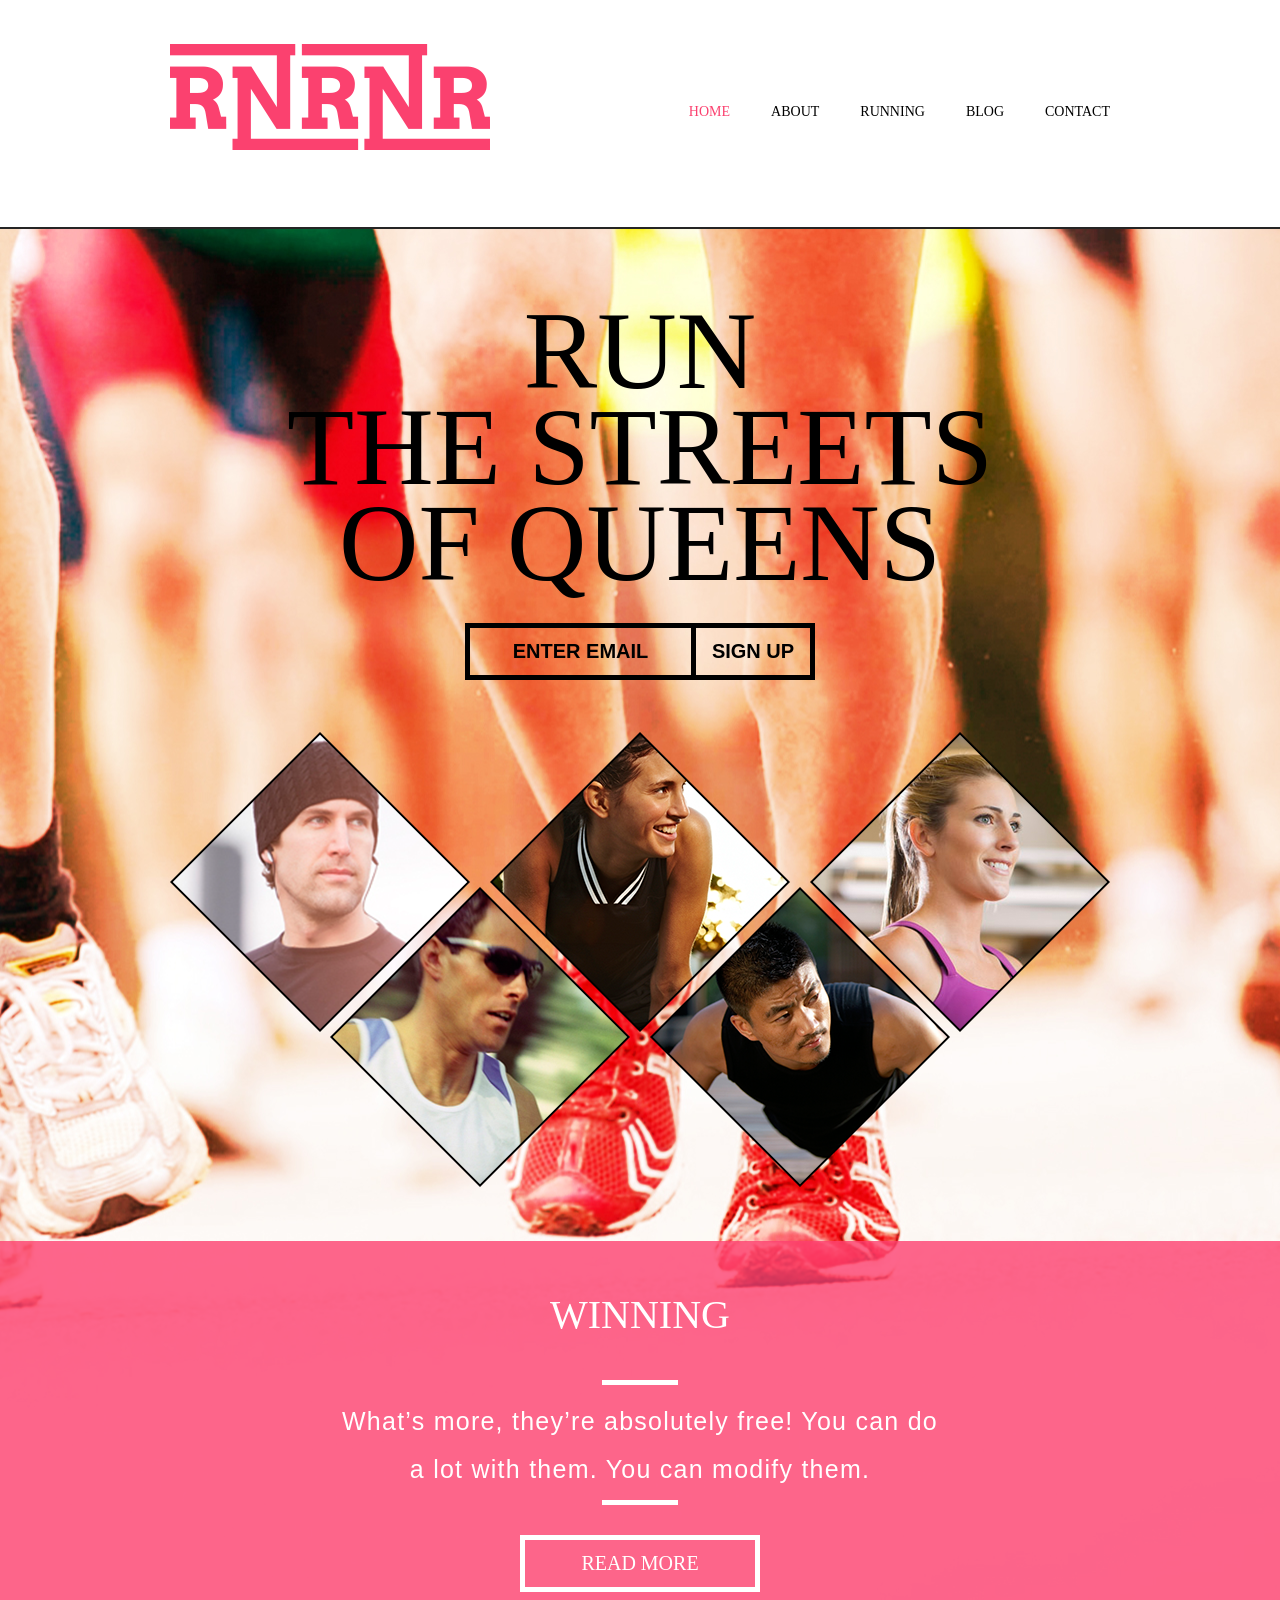
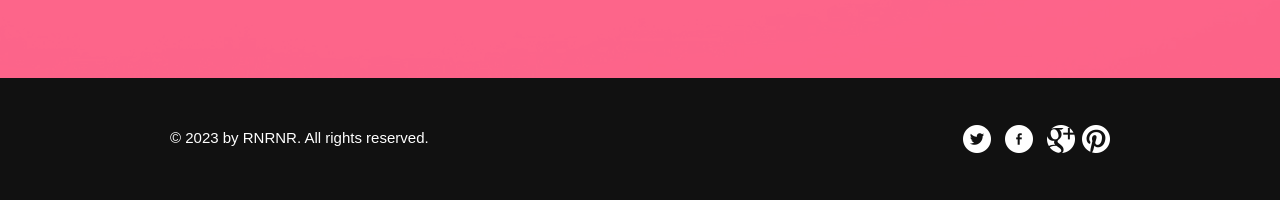
<file: index.html>
<!doctype html>
<!-- Website template by freewebsitetemplates.com -->
<html>
<head>
	<meta charset="UTF-8">
	<meta name="viewport" content="width=device-width, initial-scale=1.0">
	<title>RNRNR Running</title>
	<link rel="stylesheet" href="css/style.css" type="text/css">
	<link rel="stylesheet" type="text/css" href="css/mobile.css">
	<script src="js/mobile.js" type="text/javascript"></script>
</head>
<body>
	<div id="page">
		<div id="header">
			<div id="navigation">
				<span id="mobile-navigation">&nbsp;</span>
				<a href="index.html" class="logo"><img src="images/logo.png" alt=""></a>
				<ul id="menu">
					<li class="selected">
						<a href="index.html">Home</a>
					</li>
					<li>
						<a href="about.html">About</a>
					</li>
					<li>
						<a href="running.html">Running</a>
						<ul>
							<li>
								<a href="runningsinglepost.html">Running single post</a>
							</li>
						</ul>
					</li>
					<li>
						<a href="blog.html">Blog</a>
						<ul>
							<li>
								<a href="blogsinglepost.html">blog single post</a>
							</li>
						</ul>
					</li>
					<li>
						<a href="contact.html">Contact</a>
					</li>
				</ul>
			</div>
		</div>
		<div id="body" class="home">
			<div class="header">
				<div>
					<h1>RUN<br>THE STREETS OF QUEENS</h1>
					<span><a href="contact.html" class="email">Enter Email</a><a href="contact.html" class="signup">Sign Up</a></span>
					<img src="images/runner.png" alt="">
				</div>
			</div>
			<div class="body">
				<div>
					<h1>WINNING</h1>
					<p>What’s more, they’re absolutely free! You can do a lot with them. You can modify them.</p>
					<a href="blog.html" class="more">Read More</a>
				</div>
			</div>
		</div>
		<div id="footer">
			<div>
				<div class="connect">
					<a href="http://freewebsitetemplates.com/go/twitter/" class="twitter">twitter</a>
					<a href="http://freewebsitetemplates.com/go/facebook/" class="facebook">facebook</a>
					<a href="http://freewebsitetemplates.com/go/googleplus/" class="googleplus">googleplus</a>
					<a href="http://pinterest.com/fwtemplates/" class="pinterest">pinterest</a>
				</div>
				<p>&copy; 2023 by RNRNR. All rights reserved.</p>
			</div>
		</div>
	</div>
</body>
</html>
</file>
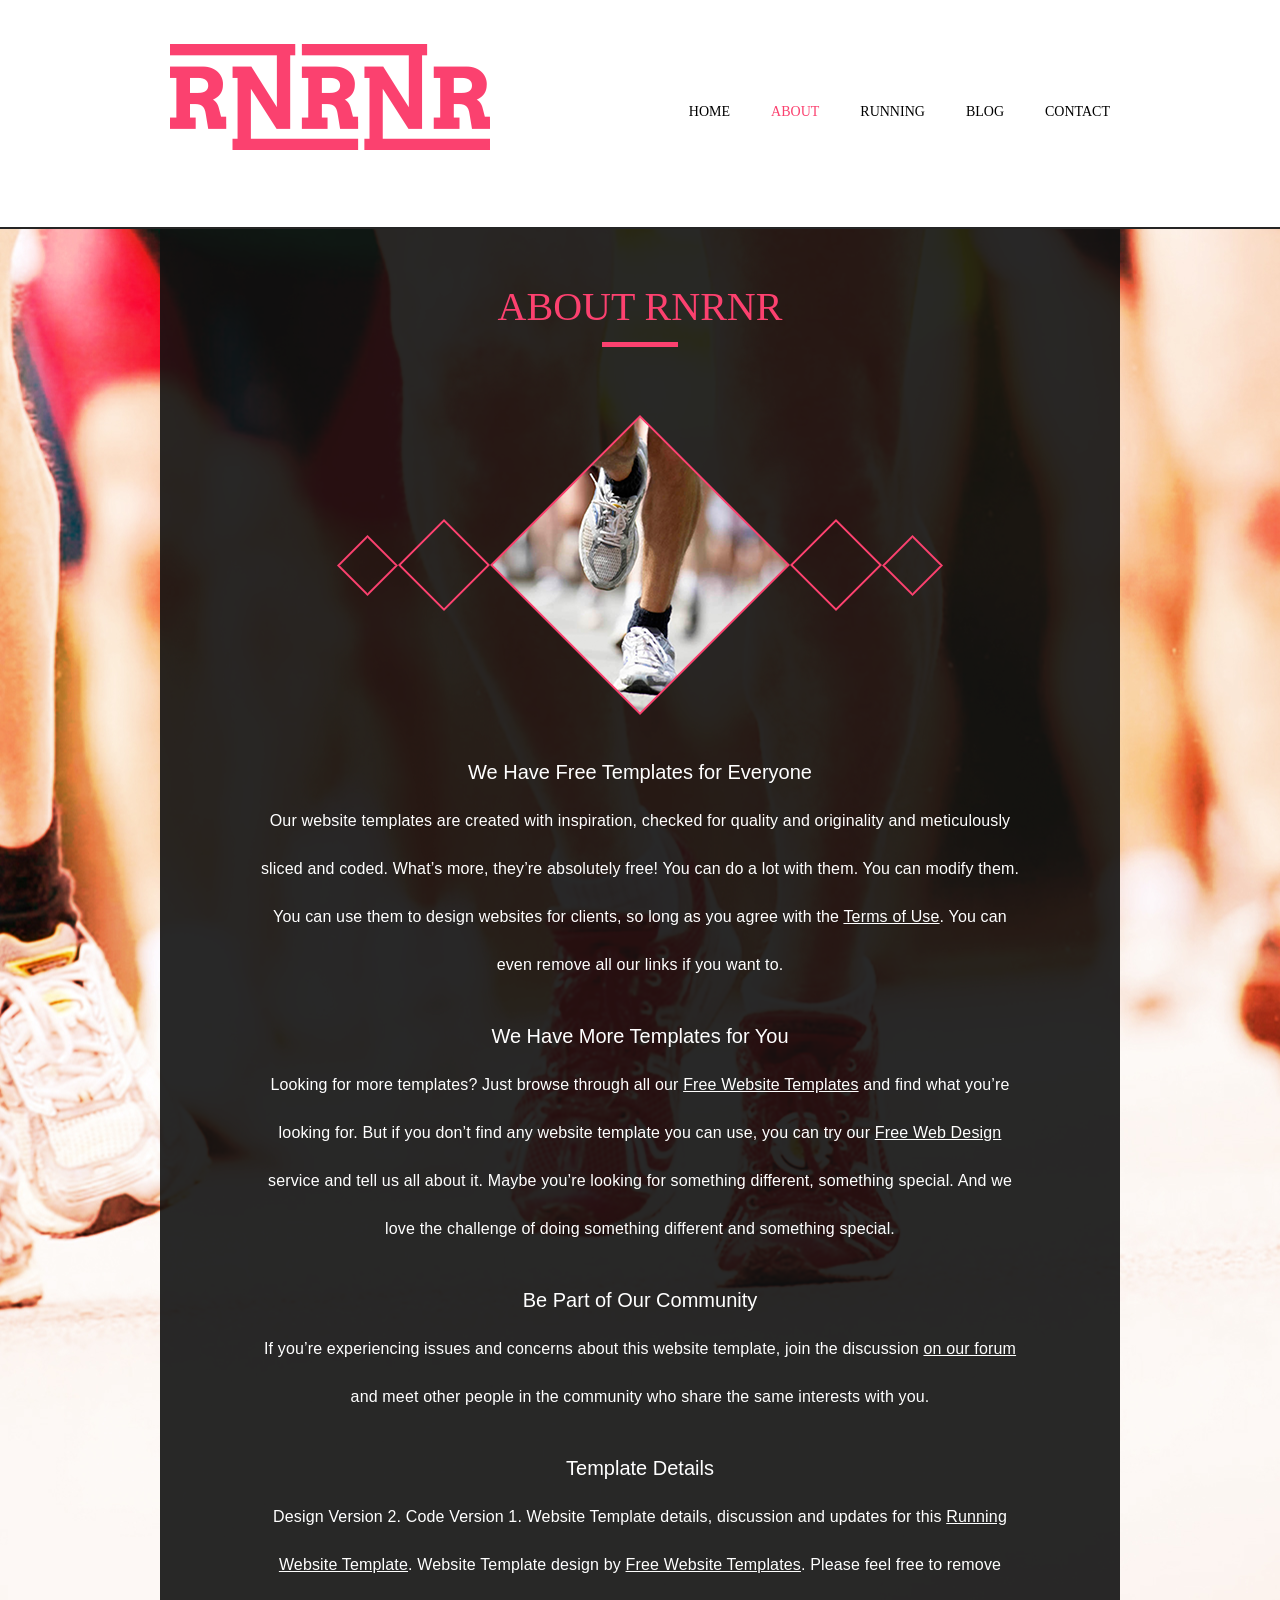
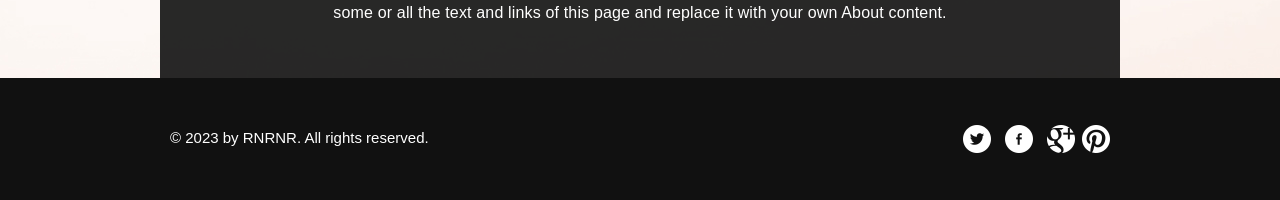
<file: about.html>
<!doctype html>
<!-- Website template by freewebsitetemplates.com -->
<html>
<head>
	<meta charset="UTF-8">
	<meta name="viewport" content="width=device-width, initial-scale=1.0">
	<title>about - Running</title>
	<link rel="stylesheet" href="css/style.css" type="text/css">
	<link rel="stylesheet" type="text/css" href="css/mobile.css">
	<script src="js/mobile.js" type="text/javascript"></script>
</head>
<body>
	<div id="page">
		<div id="header">
			<div id="navigation">
				<span id="mobile-navigation">&nbsp;</span>
				<a href="index.html" class="logo"><img src="images/logo.png" alt=""></a>
				<ul id="menu">
					<li>
						<a href="index.html">Home</a>
					</li>
					<li class="selected">
						<a href="about.html">About</a>
					</li>
					<li>
						<a href="running.html">Running</a>
						<ul>
							<li>
								<a href="runningsinglepost.html">Running single post</a>
							</li>
						</ul>
					</li>
					<li>
						<a href="blog.html">Blog</a>
						<ul>
							<li>
								<a href="blogsinglepost.html">blog single post</a>
							</li>
						</ul>
					</li>
					<li>
						<a href="contact.html">Contact</a>
					</li>
				</ul>
			</div>
		</div>
		<div id="body">
			<div>
				<h1>ABOUT RNRNR</h1>
				<img src="images/runner's-foot.png" alt="">
				<h2>We Have Free Templates for Everyone</h2>
				<p>Our website templates are created with inspiration, checked for quality and originality and meticulously sliced and coded. What’s more, they’re absolutely free! You can do a lot with them. You can modify them.  You can use them to design websites for clients, so long as you agree with the <a href="http://www.freewebsitetemplates.com/about/terms/">Terms of Use</a>. You can even remove all our links if you want to.</p>
				<h2>We Have More Templates for You</h2>
				<p>Looking for more templates? Just browse through all our <a href="http://www.freewebsitetemplates.com/">Free Website Templates</a> and find what you’re looking for. But if you don’t find any website template you can use, you can try our <a href="http://www.freewebsitetemplates.com/freewebdesign/">Free Web Design</a> service and tell us all about it. Maybe you’re looking for something different, something special. And we love the challenge of doing something different and something special.</p>
				<h2>Be Part of Our Community</h2>
				<p>If you’re experiencing issues and concerns about this website template, join the discussion <a href="http://www.freewebsitetemplates.com/forums/">on our forum</a> and meet other people in the community who share the same interests with you.</p>
				<h2>Template Details</h2>
				<p>Design Version 2. Code Version 1. Website Template details, discussion and updates for this <a href="http://www.freewebsitetemplates.com/discuss/running/">Running Website Template</a>. Website Template design by <a href="http://www.freewebsitetemplates.com/">Free Website Templates</a>. Please feel free to remove some or all the text and links of this page and replace it with your own About content.</p>
			</div>
		</div>
		<div id="footer">
			<div>
				<div class="connect">
					<a href="http://freewebsitetemplates.com/go/twitter/" class="twitter">twitter</a>
					<a href="http://freewebsitetemplates.com/go/facebook/" class="facebook">facebook</a>
					<a href="http://freewebsitetemplates.com/go/googleplus/" class="googleplus">googleplus</a>
					<a href="http://pinterest.com/fwtemplates/" class="pinterest">pinterest</a>
				</div>
				<p>&copy; 2023 by RNRNR. All rights reserved.</p>
			</div>
		</div>
	</div>
</body>
</html>
</file>
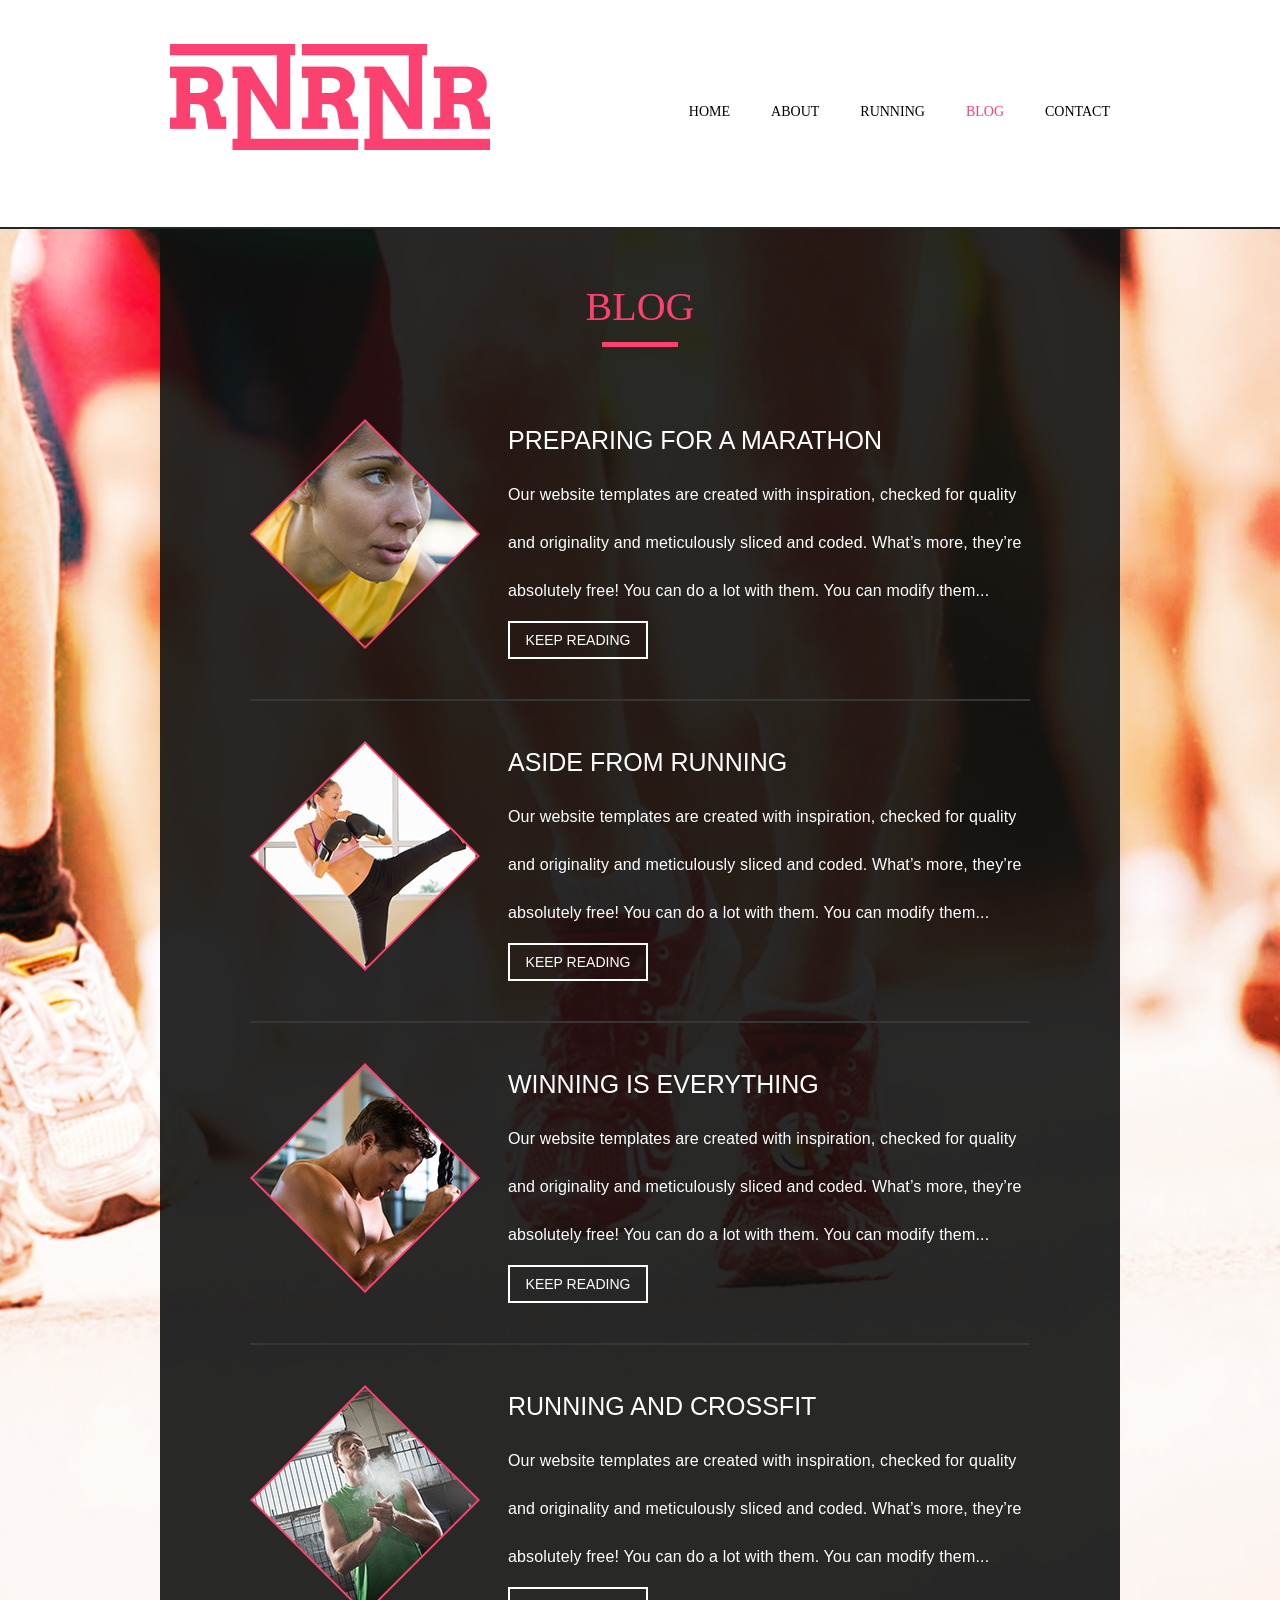
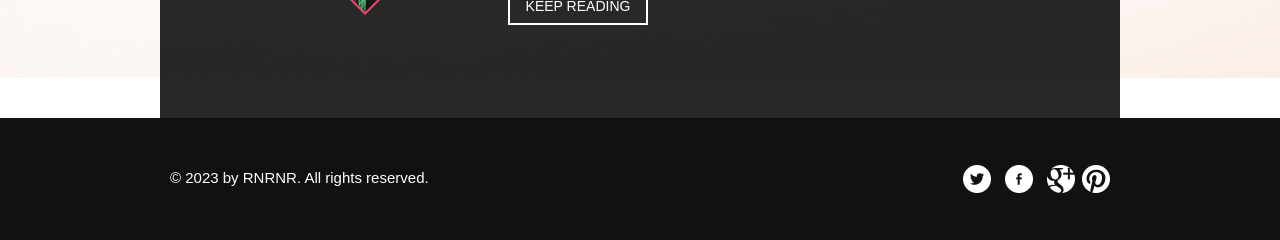
<file: blog.html>
<!doctype html>
<!-- Website template by freewebsitetemplates.com -->
<html>
<head>
	<meta charset="UTF-8">
	<meta name="viewport" content="width=device-width, initial-scale=1.0">
	<title>blog - Running</title>
	<link rel="stylesheet" href="css/style.css" type="text/css">
	<link rel="stylesheet" type="text/css" href="css/mobile.css">
	<script src="js/mobile.js" type="text/javascript"></script>
</head>
<body>
	<div id="page">
		<div id="header">
			<div id="navigation">
				<span id="mobile-navigation">&nbsp;</span>
				<a href="index.html" class="logo"><img src="images/logo.png" alt=""></a>
				<ul id="menu">
					<li>
						<a href="index.html">Home</a>
					</li>
					<li>
						<a href="about.html">About</a>
					</li>
					<li>
						<a href="running.html">Running</a>
						<ul>
							<li>
								<a href="runningsinglepost.html">Running single post</a>
							</li>
						</ul>
					</li>
					<li class="selected">
						<a href="blog.html">Blog</a>
						<ul>
							<li>
								<a href="blogsinglepost.html">blog single post</a>
							</li>
						</ul>
					</li>
					<li>
						<a href="contact.html">Contact</a>
					</li>
				</ul>
			</div>
		</div>
		<div id="body">
			<div>
				<h1>Blog</h1>
				<ul>
					<li>
						<img src="images/blog-image1.png" alt="">
						<div>
							<h1>PREPARING FOR A MARATHON</h1>
							<p>Our website templates are created with inspiration, checked for quality and originality and meticulously sliced and coded. What’s more, they’re absolutely free! You can do a lot with them. You can modify them...</p>
							<a href="blogsinglepost.html" class="more">keep Reading</a>
						</div>
					</li>
					<li>
						<img src="images/blog-image2.png" alt="">
						<div>
							<h1>ASIDE FROM RUNNING</h1>
							<p>Our website templates are created with inspiration, checked for quality and originality and meticulously sliced and coded. What’s more, they’re absolutely free! You can do a lot with them. You can modify them...</p>
							<a href="blogsinglepost.html" class="more">keep Reading</a>
						</div>
					</li>
					<li>
						<img src="images/blog-image3.png" alt="">
						<div>
							<h1>WINNING IS EVERYTHING</h1>
							<p>Our website templates are created with inspiration, checked for quality and originality and meticulously sliced and coded. What’s more, they’re absolutely free! You can do a lot with them. You can modify them...</p>
							<a href="blogsinglepost.html" class="more">keep Reading</a>
						</div>
					</li>
					<li>
						<img src="images/blog-image4.png" alt="">
						<div>
							<h1>RUNNING AND CROSSFIT</h1>
							<p>Our website templates are created with inspiration, checked for quality and originality and meticulously sliced and coded. What’s more, they’re absolutely free! You can do a lot with them. You can modify them...</p>
							<a href="blogsinglepost.html" class="more">keep Reading</a>
						</div>
					</li>
				</ul>
			</div>
		</div>
		<div id="footer">
			<div>
				<div class="connect">
					<a href="http://freewebsitetemplates.com/go/twitter/" class="twitter">twitter</a>
					<a href="http://freewebsitetemplates.com/go/facebook/" class="facebook">facebook</a>
					<a href="http://freewebsitetemplates.com/go/googleplus/" class="googleplus">googleplus</a>
					<a href="http://pinterest.com/fwtemplates/" class="pinterest">pinterest</a>
				</div>
				<p>&copy; 2023 by RNRNR. All rights reserved.</p>
			</div>
		</div>
	</div>
</body>
</html>
</file>
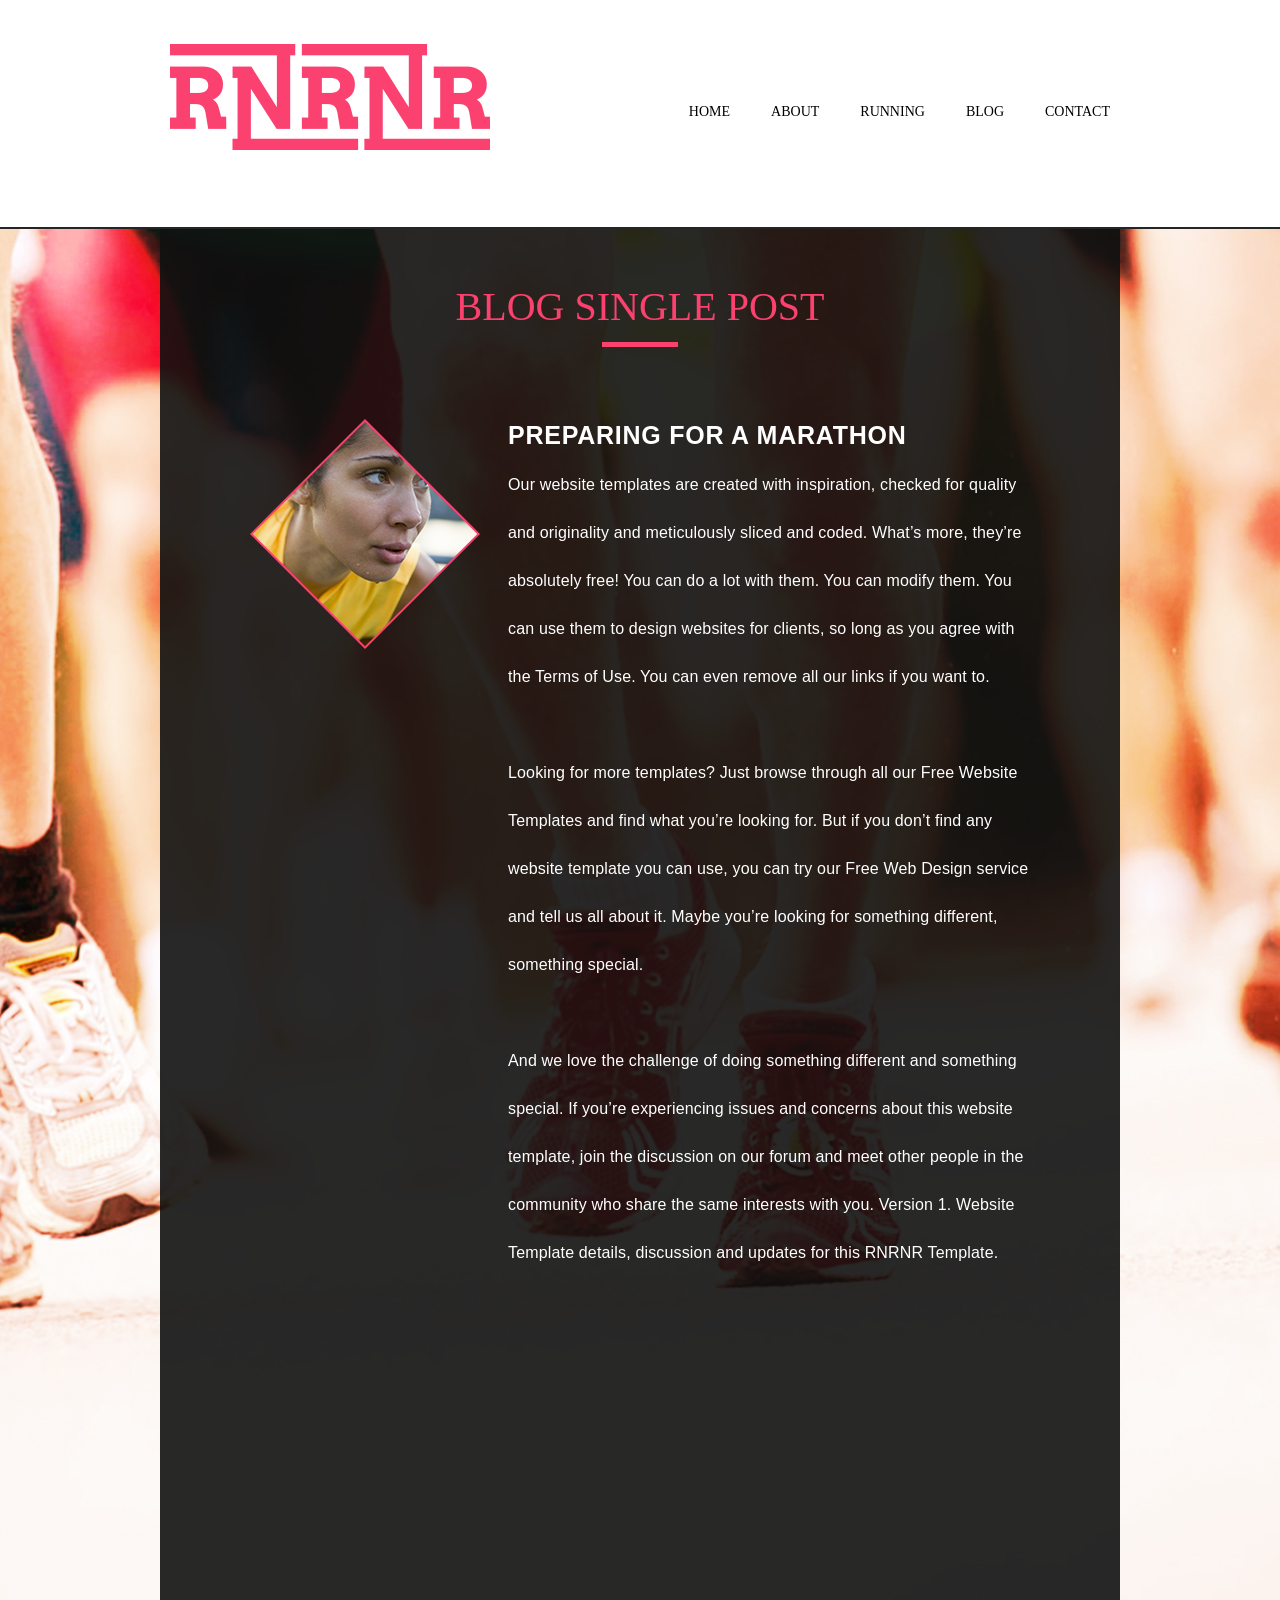
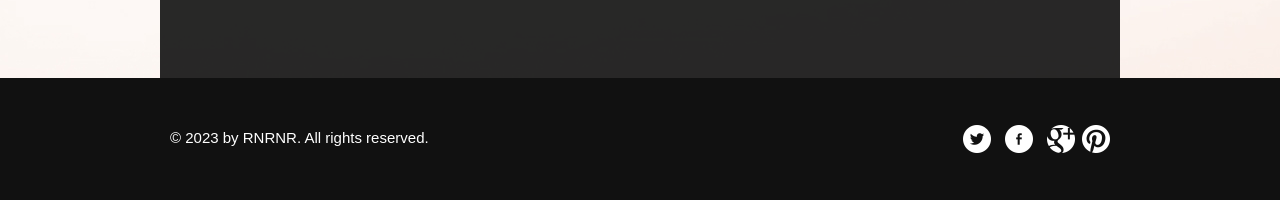
<file: blogsinglepost.html>
<!doctype html>
<!-- Website template by freewebsitetemplates.com -->
<html>
<head>
	<meta charset="UTF-8">
	<meta name="viewport" content="width=device-width, initial-scale=1.0">
	<title>blog single post- Running</title>
	<link rel="stylesheet" href="css/style.css" type="text/css">
	<link rel="stylesheet" type="text/css" href="css/mobile.css">
	<script src="js/mobile.js" type="text/javascript"></script>
</head>
<body>
	<div id="page">
		<div id="header">
			<div id="navigation">
				<span id="mobile-navigation">&nbsp;</span>
				<a href="index.html" class="logo"><img src="images/logo.png" alt=""></a>
				<ul id="menu">
					<li>
						<a href="index.html">Home</a>
					</li>
					<li>
						<a href="about.html">About</a>
					</li>
					<li>
						<a href="running.html">Running</a>
						<ul>
							<li>
								<a href="runningsinglepost.html">Running single post</a>
							</li>
						</ul>
					</li>
					<li>
						<a href="blog.html">Blog</a>
						<ul>
							<li>
								<a href="blogsinglepost.html">blog single post</a>
							</li>
						</ul>
					</li>
					<li>
						<a href="contact.html">Contact</a>
					</li>
				</ul>
			</div>
		</div>
		<div id="body" class="blogsinglepost">
			<div>
				<h1>Blog single post</h1>
				<img src="images/blog-image1.png" alt="">
				<div>
					<h1>PREPARING FOR A MARATHON</h1>
					<p>Our website templates are created with inspiration, checked for quality and originality and meticulously sliced and coded. What’s more, they’re absolutely free! You can do a lot with them. You can modify them. You can use them to design websites for clients, so long as you agree with the Terms of Use. You can even remove all our links if you want to.</p>
					<p>Looking for more templates? Just browse through all our Free Website Templates and find what you’re looking for. But if you don’t find any website template you can use, you can try our Free Web Design service and tell us all about it. Maybe you’re looking for something different, something special.</p>
					<p>And we love the challenge of doing something different and something special. If you’re experiencing issues and concerns about this website template, join the discussion on our forum and meet other people in the community who share the same interests with you. Version 1. Website Template details, discussion and updates for this RNRNR Template.</p>
				</div>
			</div>
		</div>
		<div id="footer">
			<div>
				<div class="connect">
					<a href="http://freewebsitetemplates.com/go/twitter/" class="twitter">twitter</a>
					<a href="http://freewebsitetemplates.com/go/facebook/" class="facebook">facebook</a>
					<a href="http://freewebsitetemplates.com/go/googleplus/" class="googleplus">googleplus</a>
					<a href="http://pinterest.com/fwtemplates/" class="pinterest">pinterest</a>
				</div>
				<p>&copy; 2023 by RNRNR. All rights reserved.</p>
			</div>
		</div>
	</div>
</body>
</html>
</file>
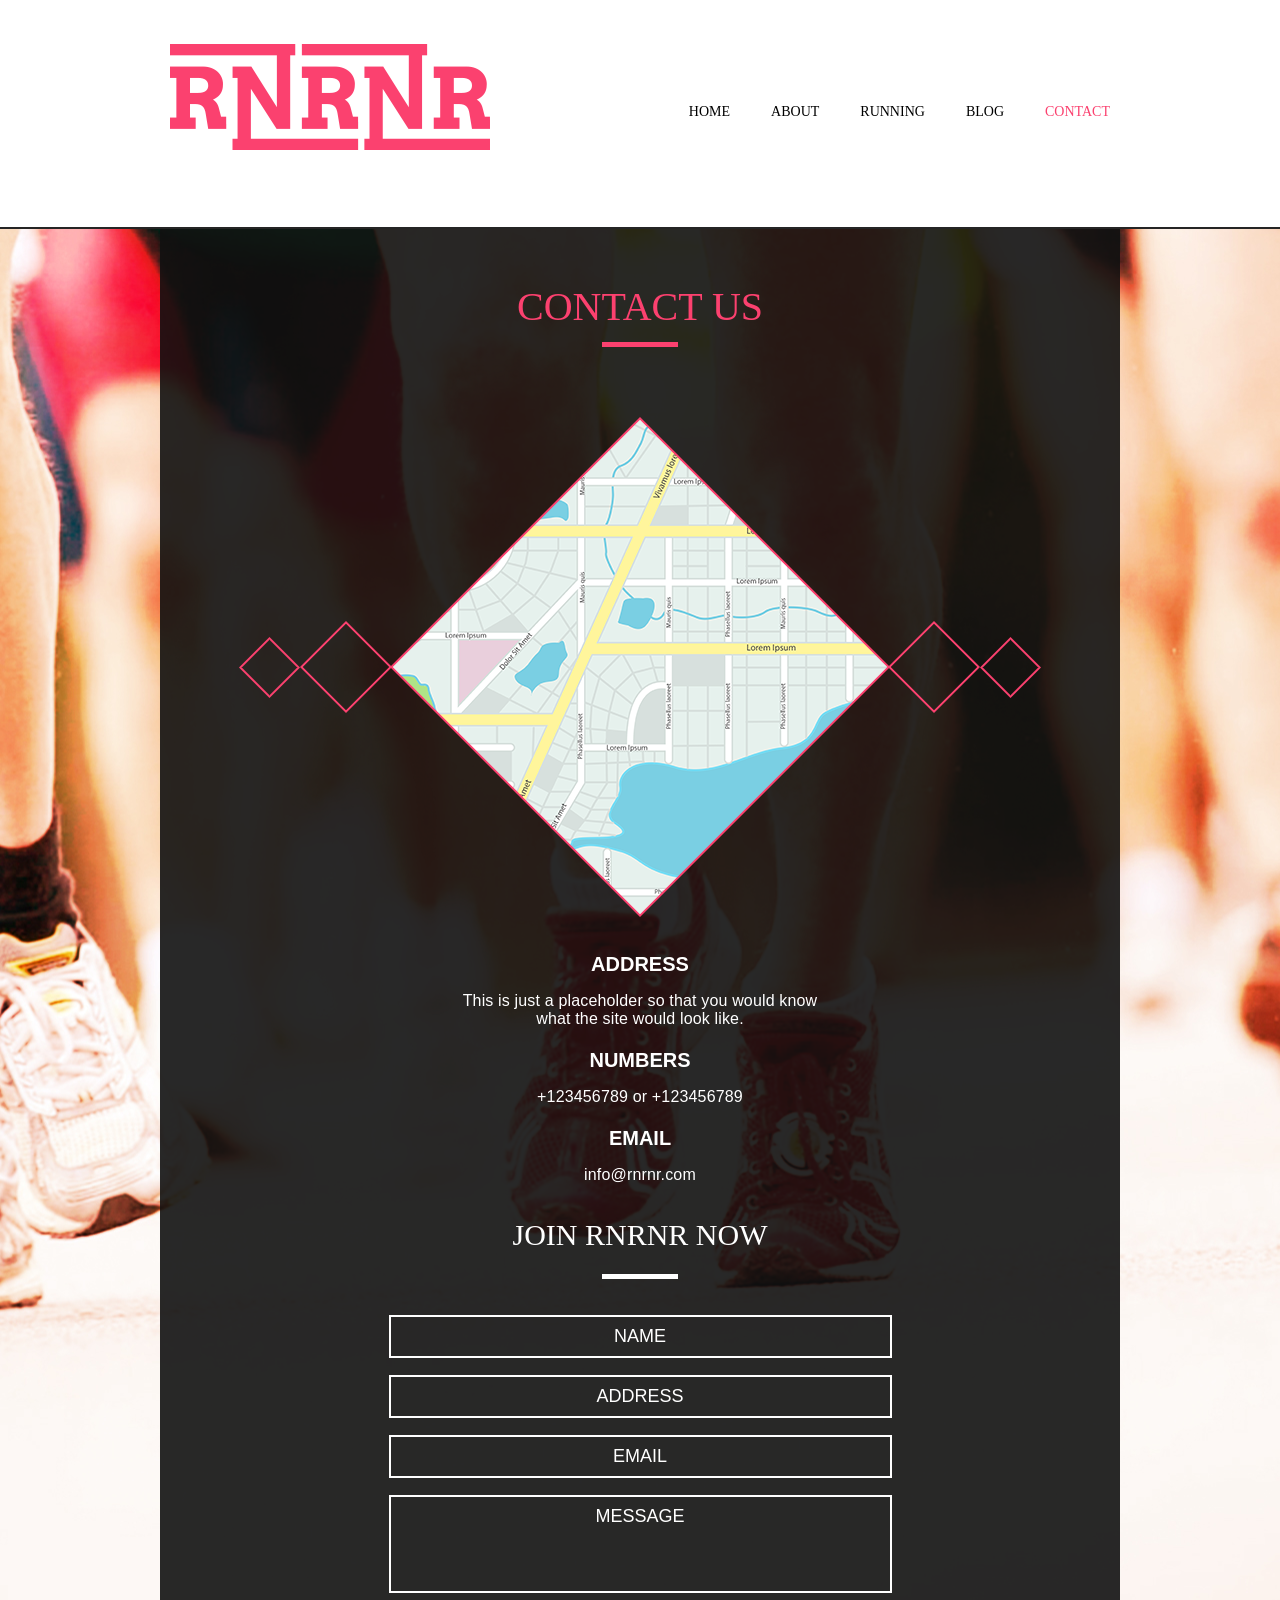
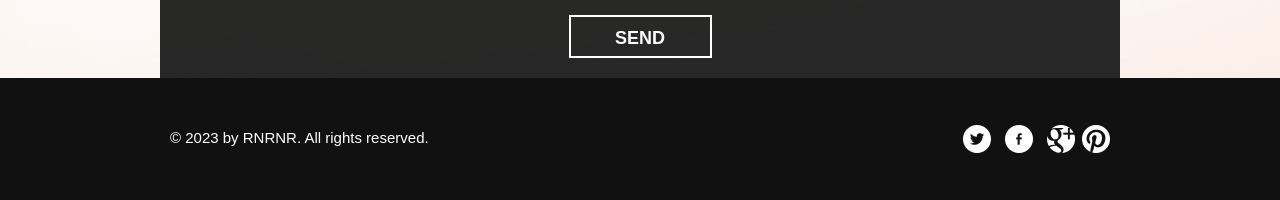
<file: contact.html>
<!doctype html>
<!-- Website template by freewebsitetemplates.com -->
<html>
<head>
	<meta charset="UTF-8">
	<meta name="viewport" content="width=device-width, initial-scale=1.0">
	<title>contact - Running</title>
	<link rel="stylesheet" href="css/style.css" type="text/css">
	<link rel="stylesheet" type="text/css" href="css/mobile.css">
	<script src="js/mobile.js" type="text/javascript"></script>
</head>
<body>
	<div id="page">
		<div id="header">
			<div id="navigation">
				<span id="mobile-navigation">&nbsp;</span>
				<a href="index.html" class="logo"><img src="images/logo.png" alt=""></a>
				<ul id="menu">
					<li>
						<a href="index.html">Home</a>
					</li>
					<li>
						<a href="about.html">About</a>
					</li>
					<li>
						<a href="running.html">Running</a>
						<ul>
							<li>
								<a href="runningsinglepost.html">Running single post</a>
							</li>
						</ul>
					</li>
					<li>
						<a href="blog.html">Blog</a>
						<ul>
							<li>
								<a href="blogsinglepost.html">blog single post</a>
							</li>
						</ul>
					</li>
					<li class="selected">
						<a href="contact.html">Contact</a>
					</li>
				</ul>
			</div>
		</div>
		<div id="body" class="contact">
			<div>
				<h1>Contact us</h1>
				<img src="images/map.png" alt="">
				<h2>ADDRESS</h2>
				<p>This is just a placeholder so that you would know what the site would look like.</p>
				<h2>NUMBERS</h2>
				<a href="index.html">+123456789 or +123456789</a>
				<h2>Email</h2>
				<a href="index.html">info@rnrnr.com</a>
				<h4>JOIN RNRNR NOW</h4>
				<form action="index.html">
					<input type="text" name="name" value="Name" onblur="this.value=!this.value?'Name':this.value;" onfocus="this.select()" onclick="this.value='';">
					<input type="text" name="Address" value="Address" onblur="this.value=!this.value?'Address':this.value;" onfocus="this.select()" onclick="this.value='';">
					<input type="text" name="Email" value="Email" onblur="this.value=!this.value?'Email':this.value;" onfocus="this.select()" onclick="this.value='';">
					<textarea name="meassage" cols="50" rows="7">Message</textarea>
					<input type="submit" value="Send" id="submit">
				</form>
			</div>
		</div>
		<div id="footer">
			<div>
				<div class="connect">
					<a href="http://freewebsitetemplates.com/go/twitter/" class="twitter">twitter</a>
					<a href="http://freewebsitetemplates.com/go/facebook/" class="facebook">facebook</a>
					<a href="http://freewebsitetemplates.com/go/googleplus/" class="googleplus">googleplus</a>
					<a href="http://pinterest.com/fwtemplates/" class="pinterest">pinterest</a>
				</div>
				<p>&copy; 2023 by RNRNR. All rights reserved.</p>
			</div>
		</div>
	</div>
</body>
</html>
</file>
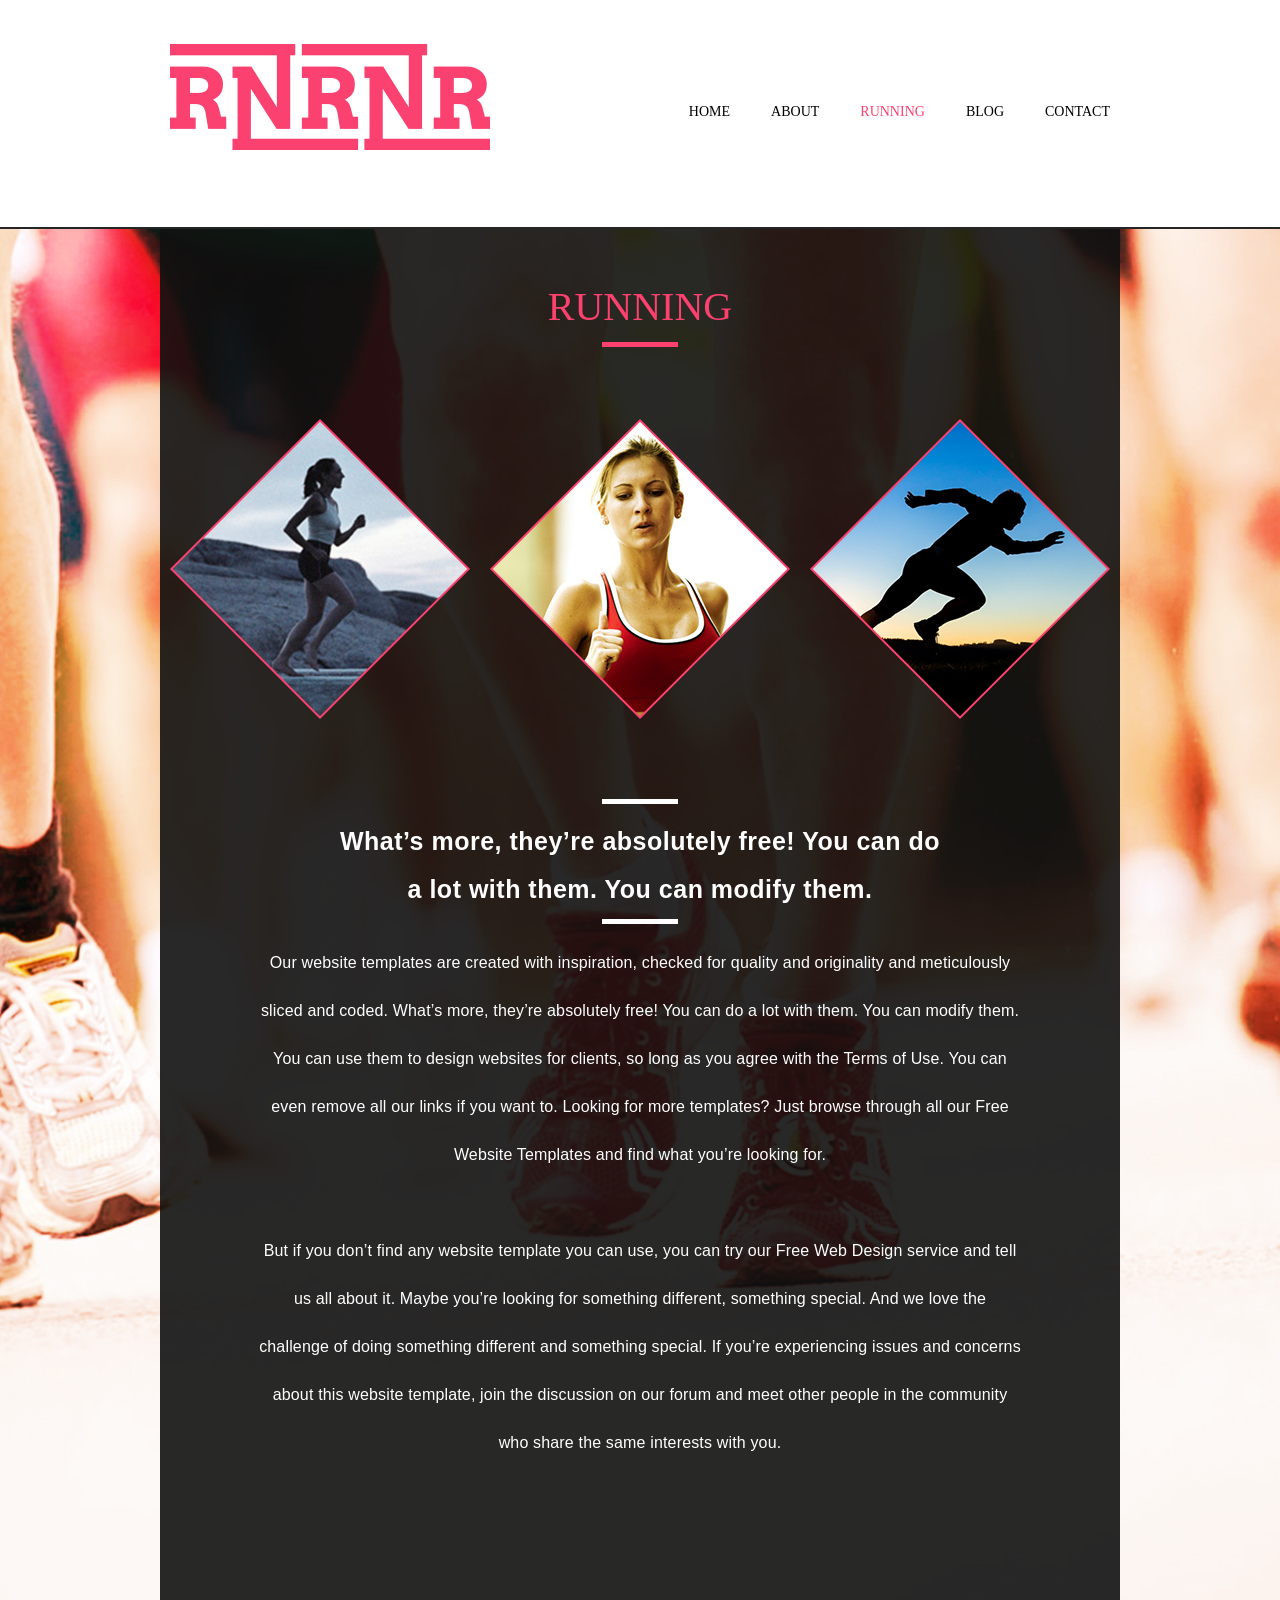
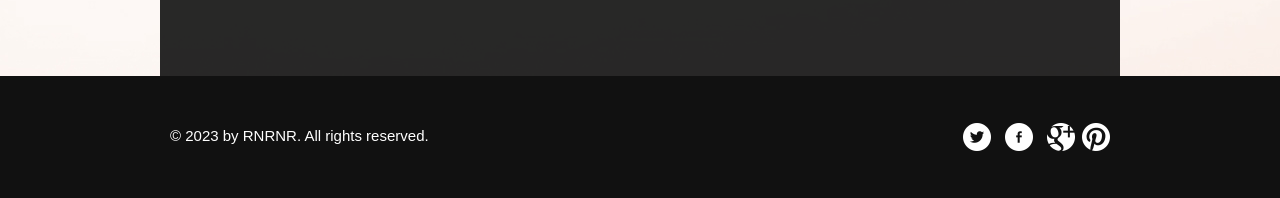
<file: running.html>
<!doctype html>
<!-- Website template by freewebsitetemplates.com -->
<html>
<head>
	<meta charset="UTF-8">
	<meta name="viewport" content="width=device-width, initial-scale=1.0">
	<title>running - Running</title>
	<link rel="stylesheet" href="css/style.css" type="text/css">
	<link rel="stylesheet" type="text/css" href="css/mobile.css">
	<script src="js/mobile.js" type="text/javascript"></script>
</head>
<body>
	<div id="page">
		<div id="header">
			<div id="navigation">
				<span id="mobile-navigation">&nbsp;</span>
				<a href="index.html" class="logo"><img src="images/logo.png" alt=""></a>
				<ul id="menu">
					<li>
						<a href="index.html">Home</a>
					</li>
					<li>
						<a href="about.html">About</a>
					</li>
					<li class="selected">
						<a href="running.html">Running</a>
						<ul>
							<li>
								<a href="runningsinglepost.html">Running single post</a>
							</li>
						</ul>
					</li>
					<li>
						<a href="blog.html">Blog</a>
						<ul>
							<li>
								<a href="blogsinglepost.html">blog single post</a>
							</li>
						</ul>
					</li>
					<li>
						<a href="contact.html">Contact</a>
					</li>
				</ul>
			</div>
		</div>
		<div id="body" class="running">
			<div>
				<h1>Running</h1>
				<ul class="gallery">
					<li>
						<a href="runningsinglepost.html"><img src="images/running-image1.png" alt=""></a>
					</li>
					<li>
						<a href="runningsinglepost.html"><img src="images/running-image2.png" alt=""></a>
					</li>
					<li>
						<a href="runningsinglepost.html"><img src="images/running-image3.png" alt=""></a>
					</li>
				</ul>
				<h3><span>What’s more, they’re absolutely free! You can do a lot with them. You can modify them.</span></h3>
				<p>Our website templates are created with inspiration, checked for quality and originality and meticulously sliced and coded. What’s more, they’re absolutely free! You can do a lot with them. You can modify them. You can use them to design websites for clients, so long as you agree with the Terms of Use. You can even remove all our links if you want to. Looking for more templates? Just browse through all our Free Website Templates and find what you’re looking for.</p>
				<p>But if you don’t find any website template you can use, you can try our Free Web Design service and tell us all about it. Maybe you’re looking for something different, something special. And we love the challenge of doing something different and something special. If you’re experiencing issues and concerns about this website template, join the discussion on our forum and meet other people in the community who share the same interests with you.</p>
			</div>
		</div>
		<div id="footer">
			<div>
				<div class="connect">
					<a href="http://freewebsitetemplates.com/go/twitter/" class="twitter">twitter</a>
					<a href="http://freewebsitetemplates.com/go/facebook/" class="facebook">facebook</a>
					<a href="http://freewebsitetemplates.com/go/googleplus/" class="googleplus">googleplus</a>
					<a href="http://pinterest.com/fwtemplates/" class="pinterest">pinterest</a>
				</div>
				<p>&copy; 2023 by RNRNR. All rights reserved.</p>
			</div>
		</div>
	</div>
</body>
</html>
</file>
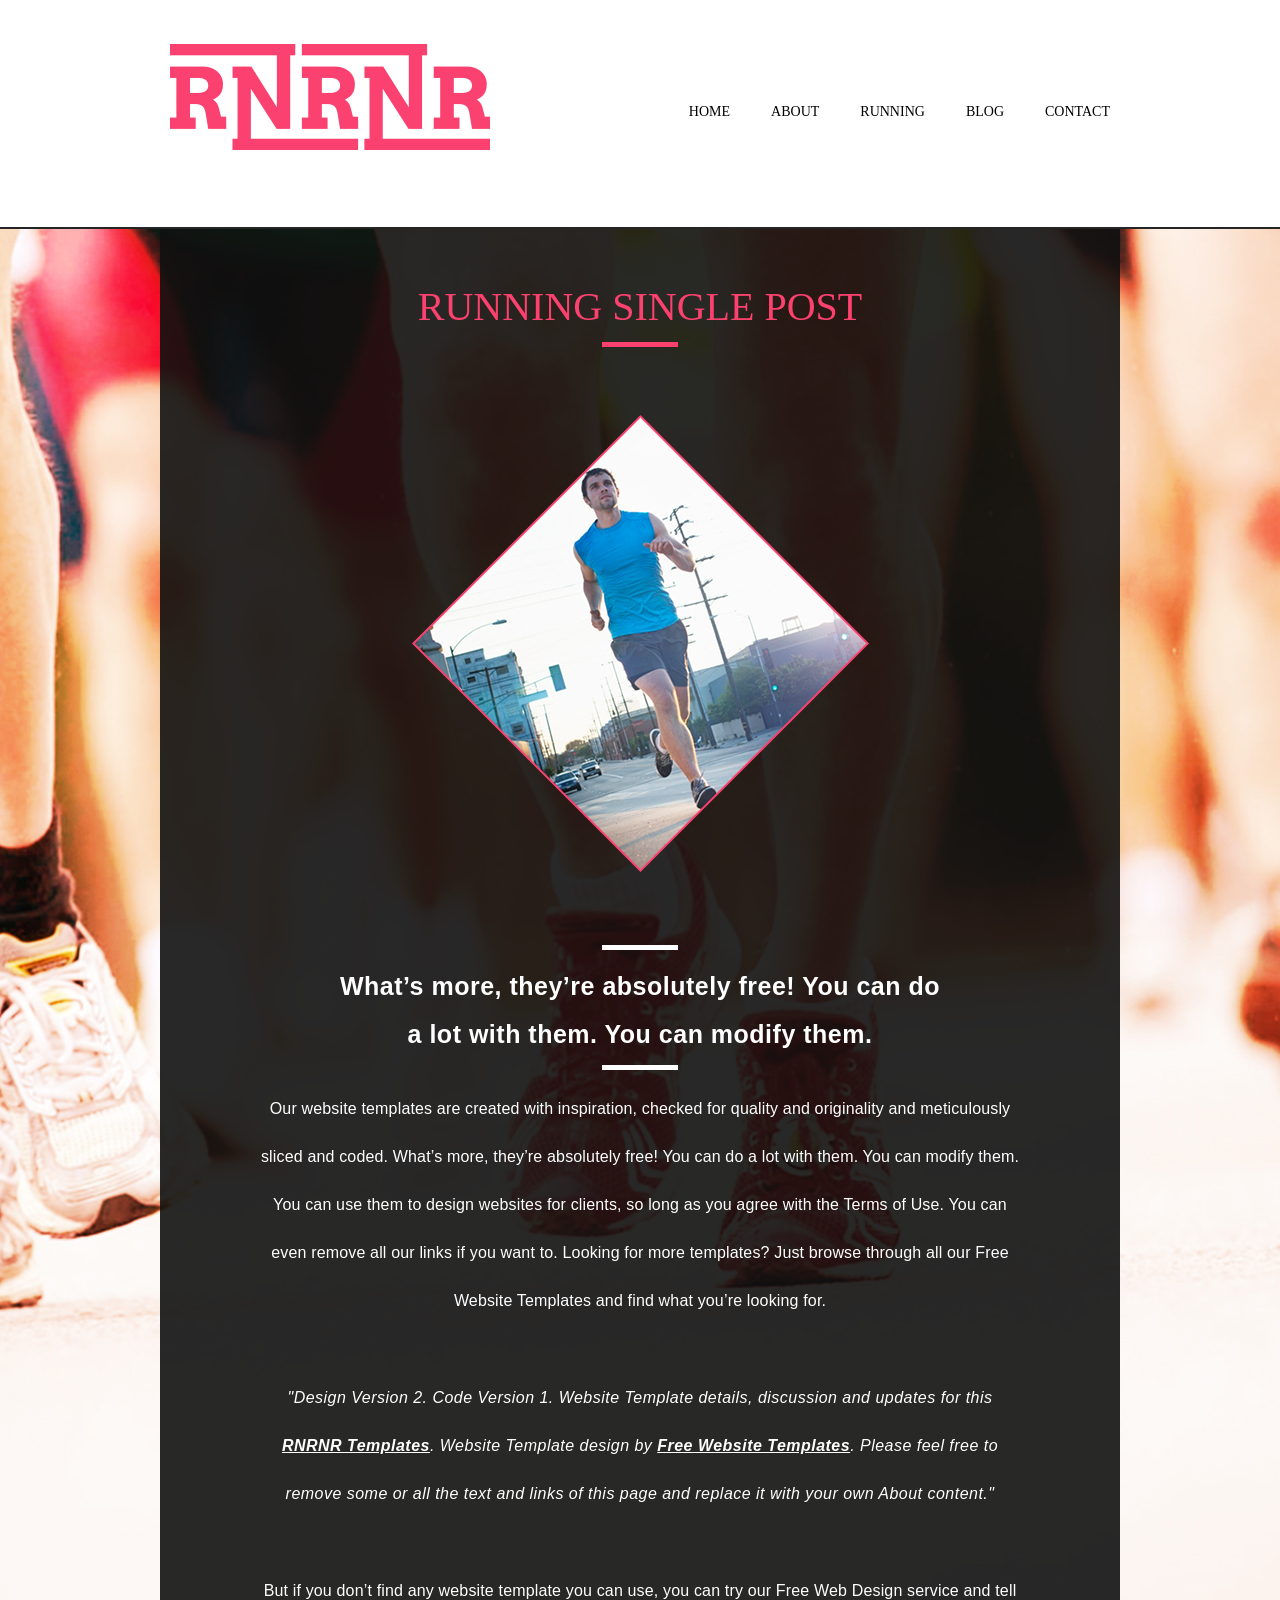
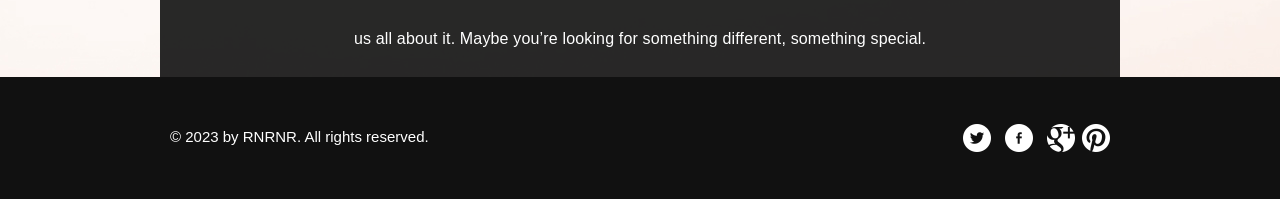
<file: runningsinglepost.html>
<!doctype html>
<!-- Website template by freewebsitetemplates.com -->
<html>
<head>
	<meta charset="UTF-8">
	<meta name="viewport" content="width=device-width, initial-scale=1.0">
	<title>running single post - Running</title>
	<link rel="stylesheet" href="css/style.css" type="text/css">
	<link rel="stylesheet" type="text/css" href="css/mobile.css">
	<script src="js/mobile.js" type="text/javascript"></script>
</head>
<body>
	<div id="page">
		<div id="header">
			<div id="navigation">
				<span id="mobile-navigation">&nbsp;</span>
				<a href="index.html" class="logo"><img src="images/logo.png" alt=""></a>
				<ul id="menu">
					<li>
						<a href="index.html">Home</a>
					</li>
					<li>
						<a href="about.html">About</a>
					</li>
					<li>
						<a href="running.html">Running</a>
						<ul>
							<li>
								<a href="runningsinglepost.html">Running single post</a>
							</li>
						</ul>
					</li>
					<li>
						<a href="blog.html">Blog</a>
						<ul>
							<li>
								<a href="blogsinglepost.html">blog single post</a>
							</li>
						</ul>
					</li>
					<li>
						<a href="contact.html">Contact</a>
					</li>
				</ul>
			</div>
		</div>
		<div id="body" class="runningsinglepost">
			<div>
				<h1>Running single post</h1>
				<img src="images/running-man.png" alt="">
				<h3><span>What’s more, they’re absolutely free! You can do a lot with them. You can modify them.</span></h3>
				<p>Our website templates are created with inspiration, checked for quality and originality and meticulously sliced and coded. What’s more, they’re absolutely free! You can do a lot with them. You can modify them. You can use them to design websites for clients, so long as you agree with the Terms of Use. You can even remove all our links if you want to. Looking for more templates? Just browse through all our Free Website Templates and find what you’re looking for.</p>
				<p><span>&#34;Design Version 2. Code Version 1. Website Template details, discussion and updates for this <a href="http://www.freewebsitetemplates.com/forum/f18/">RNRNR Templates</a>. Website Template design by <a href="http://www.freewebsitetemplates.com/">Free Website Templates</a>. Please feel free to remove some or all the text and links of this page and replace it with your own About content.&#34;</span></p>
				<p>But if you don’t find any website template you can use, you can try our Free Web Design service and tell us all about it. Maybe you’re looking for something different, something special.</p>
			</div>
		</div>
		<div id="footer">
			<div>
				<div class="connect">
					<a href="http://freewebsitetemplates.com/go/twitter/" class="twitter">twitter</a>
					<a href="http://freewebsitetemplates.com/go/facebook/" class="facebook">facebook</a>
					<a href="http://freewebsitetemplates.com/go/googleplus/" class="googleplus">googleplus</a>
					<a href="http://pinterest.com/fwtemplates/" class="pinterest">pinterest</a>
				</div>
				<p>&copy; 2023 by RNRNR. All rights reserved.</p>
			</div>
		</div>
	</div>
</body>
</html>
</file>
<file: css/style.css>
/* Website template by freewebsitetemplates.com */
body {
	margin: 0;
	padding: 0;
	position: relative;
	width: auto;
}
body #page {
	margin: 0;
	overflow: hidden;
	padding: 0;
	width: auto;
}
a {
	text-decoration: none;
	outline: none;
}
a:active {
	background: none;
}
img {
	border: none;
}
/*----------------------------------------header-styles---------------------------------------*/
#header {
	margin: 0;
	padding: 0;
	position: relative;
	width: 100%;
}
#header div {
	margin: 0 auto;
    max-width: 940px;
    min-height: 227px;
    padding: 0 10px;
}
#header div a.logo {
	display: block;
    float: left;
    height: 106px;
    margin: 44px 0 0;
    padding: 0;
    width: 320px;
}
#header div a.logo img {
	display: block;
	margin: 0;
	padding: 0;
	width: auto;
}
#header div ul {
	display: block;
    float: right;
    list-style: none outside none;
    margin: 0 auto;
    max-width: 501px;
    padding: 102px 0 20px;
    text-align: center;
}
#header div ul li {
	display: inline-block;
	*float: left; /* Needed for IE7 and old versions */
	margin: 0 0 0 37px;
	padding: 0;
	width: auto;
}
#header div ul li a {
	color: #000000;
	font-family: "Arial Black";
	font-size: 14px;
	font-weight: normal;
	line-height: 14px;
	margin: 0;
	padding: 0;
	text-align: center;
	text-transform: uppercase;
	width: auto;
}
#header div ul li.selected a, #header div ul li.selected a:hover {
	color: #fb416f;
}
#header div ul li a:hover {
	color: #16ab88;
}
#header div ul li ul {
	display: none;
}
#header span#mobile-navigation, #header span#mobile-submenu, #header div ul li ul {
	display: none;
}
/*----------------------------------------body-home-styles---------------------------------------*/
#body {
	background: url(../images/bg-home.png) no-repeat center top;
	border-top: 2px solid #252525;
	margin: 0;
	overflow: hidden;
	padding: 0;
	position: relative;
	width: 100%;
}
#body.home div {
	background: none;
	margin: 0;
	max-width: none;
	padding: 0 0 54px;
	width: 100%;
}
#body.home div.header div {
	background: none;
	margin: 0 auto;
	max-width: 960px;
	padding: 74px 0 0;
}
#body.home div.header div h1 {
	background: none;
	color: #000000;
	display: block;
	font-family: 'Arial Black';
	font-size: 110px;
	font-weight: normal;
	line-height: 96px;
	margin: 0 auto 32px;
	padding: 0;
	text-align: center;
	text-transform: uppercase;
	width: 89.5833%;
}
#body.home div.header div span {
	display: block;
	margin: 0 auto 52px;
	max-width: 350px;
	overflow: hidden;
	padding: 0;
	width: 37.4583%;
}
#body.home div.header div span a.email {
	border: 5px solid #000000;
	color: #000000;
	display: block;
	float: left;
	font-family: Arial;
	font-size: 20px;
	font-weight: bold;
	height: 47px;
	line-height: 47px;
	margin: 0;
	padding: 0;
	text-align: center;
	text-transform: uppercase;
	width: 63.142857142857%;
}
#body.home div.header div span a.signup {
	border: 5px solid #000000;
	border-left: none;
	color: #000000;
	display: block;
	float: left;
	font-family: Arial;
	font-size: 20px;
	font-weight: bold;
	height: 47px;
	line-height: 47px;
	margin: 0;
	padding: 0;
	text-align: center;
	text-transform: uppercase;
	width: 32.571428571429%;
}
#body.home div.header div img {
	display: block;
	margin: 0 auto;
	padding: 0;
	width: 97.9167%;
}
#body.home div.body {
	background: url(../images/bg-transparent1.png) repeat;
	margin: 0;
	padding: 0;
	width: 100%;
}
#body.home div.body div {
	background: none;
	margin: 0 auto;
	max-width: 960px;
	padding: 54px 0 86px;
}
#body.home div.body div h1 {
	background: url(../images/bg-border1.gif) no-repeat center bottom;
	color: #FFFFFF;
	font-family: 'Arial Black';
	font-size: 40px;
	font-weight: normal;
	line-height: 40px;
	margin: 0;
	padding: 0 0 50px;
	text-align: center;
	text-transform: uppercase;
}
#body.home div.body div p {
	background: url(../images/bg-border1.gif) no-repeat center bottom;
	color: #FFFFFF;
	display: block;
	font-family: Arial;
	font-size: 25px;
	font-weight: normal;
	letter-spacing: 0.05em;
	line-height: 48px;
	margin: 12px auto 0;
	padding: 0 0 12px;
	text-align: center;
	width: 63.6458%;
}
#body.home div.body div p a {
	color: #ffffff;
	font-family: Arial;
	font-size: 25px;
	font-weight: normal;
	line-height: 48px;
	margin: 0;
	padding: 0;
	text-decoration: underline;
}
#body.home div.body div p a:hover {
	color: #fc416f;
}
#body.home div.body div a.more {
	border: 5px solid #FFFFFF;
	color: #FFFFFF;
	display: block;
	font-family: 'Arial Black';
	font-size: 20px;
	font-weight: normal;
	height: 47px;
	line-height: 47px;
	margin: 30px auto 0;
	padding: 0;
	text-align: center;
	text-transform: uppercase;
	width: 230px;
}
#body.home div.body div a.more:hover {
	background-color: #ffffff;
	color: #fb416f;
}
/*----------------------------------------body-styles---------------------------------------*/
#body div {
	background: url(../images/bg-transparent2.png) repeat;
	margin: 0 auto;
	max-width: 960px;
	overflow: hidden;
	padding: 58px 0 4px;
}
#body.running div {
	padding: 58px 0 161px;
}
#body div h1 {
	background: url(../images/bg-border2.gif) no-repeat center bottom;
	color: #FC416F;
	font-family: 'Arial Black';
	font-size: 40px;
	font-weight: normal;
	line-height: 40px;
	margin: 0;
	padding: 0 0 20px;
	text-align: center;
	text-transform: uppercase;
}
#body div img {
	display: block;
	margin: 68px auto 47px;
	padding: 0;
	width: auto;
}
#body.runningsinglepost div img {
	display: block;
	margin: 68px auto 73px;
	padding: 0;
	width: auto;
}
#body.runningsinglepost div h3 {
	padding: 17px 0 0;
}
#body.runningsinglepost div h3 span {
	padding: 0 0 12px;
}
#body.runningsinglepost div p {
	margin: 0 auto 10px;
}
#body div p {
	color: #FFFFFF;
	display: block;
	font-family: Arial;
	font-size: 16px;
	font-weight: normal;
	letter-spacing: 0.01em;
	line-height: 48px;
	margin: 0 auto 37px;
	padding: 0;
	text-align: center;
	width: 765px;
}
#body div p span {
	color: #FFFFFF;
	display: block;
	font-family: Arial;
	font-size: 16px;
	font-style: italic;
	font-weight: normal;
	letter-spacing: 0.03em;
	line-height: 48px;
	padding: 39px 0;
}
#body div p span a {
	color: #FFFFFF;
	font-family: Arial;
	font-size: 16px;
	font-style: italic;
	font-weight: bold;
	line-height: 48px;
}
#body div p a {
	color: #ffffff;
	font-family: Arial;
	font-size: 16px;
	font-weight: normal;
	line-height: 48px;
	margin: 0;
	padding: 0;
	text-decoration: underline;
}
#body div p a:hover {
	color: #fc416f;
}
#body div h2 {
	color: #FFFFFF;
	font-family: arial;
	font-size: 20px;
	font-weight: normal;
	line-height: 20px;
	margin: 0 0 15px;
	padding: 0;
	text-align: center;
	text-transform: none;
}
#body div ul.gallery {
	display: inline-block;
	list-style: none outside none;
	margin: 0 0 76px;
	max-width: none;
	padding: 72px 0 0;
	width: 100%;
}
#body div ul.gallery li {
	border: none;
	float: left;
	margin: 0 10px;
	padding: 0;
	width: 300px;
}
#body div ul.gallery li a {
	display: block;
	margin: 0;
	padding: 0;
	width: auto;
}
#body div ul.gallery li a img {
	display: block;
	float: none;
	margin: 0 auto;
	padding: 0;
	width: auto;
}
#body div h3 {
	background: url(../images/bg-border1.gif) no-repeat center top;
	color: #FFFFFF;
	display: block;
	font-family: Arial;
	font-size: 25px;
	font-weight: bold;
	letter-spacing: 0.02em;
	line-height: 48px;
	margin: 0 auto 15px;
	padding: 18px 0 0;
	text-align: center;
	width: 611px;
}
#body div h3 span {
	background: url(../images/bg-border1.gif) no-repeat center bottom;
	display: block;
	margin: 0;
	padding: 0 0 11px;
	width: auto;
}
#body.running div p {
	margin: 0 auto 48px;
}
#body div ul {
	display: inline-block;
	list-style: none outside none;
	margin: 0;
	max-width: 780px;
	padding: 72px 90px 49px;
}
#body div ul li:first-child {
	border: none;
	padding: 0 0 0 0;
}
#body div ul li {
	border-top: 2px solid #363636;
	display: block;
	margin: 0;
	overflow: hidden;
	padding: 40px 0 0;
	width: auto;
}
#body div ul li img {
	display: block;
	float: left;
	margin: 0 28px 0 0;
	padding: 0;
	width: auto;
}
#body div ul li div {
	background: none;
	float: left;
	margin: 0;
	max-width: none;
	overflow: hidden;
	padding: 6px 0 0;
	width: 522px;
}
#body div ul li div h1 {
	background: none;
	color: #FFFFFF;
	font-family: Arial;
	font-size: 25px;
	font-weight: normal;
	line-height: 30px;
	margin: 0 0 16px;
	padding: 0;
	text-align: left;
	text-transform: uppercase;
	width: auto;
}
#body div ul li div p {
	color: #FFFFFF;
	font-family: Arial;
	font-size: 16px;
	font-weight: normal;
	letter-spacing: 0.01em;
	line-height: 48px;
	margin: 0 0 6px;
	padding: 0;
	text-align: left;
	width: auto;
}
#body div ul li div p a {
	color: #ffffff;
	font-family: Arial;
	font-size: 16px;
	font-weight: normal;
	line-height: 48px;
	margin: 0;
	padding: 0;
	text-decoration: underline;
}
#body div ul li div p a:hover {
	color: #fc416f;
}
#body div ul li div a.more {
	border: 2px solid #FFFFFF;
	color: #FFFFFF;
	display: block;
	float: left;
	font-family: Arial;
	font-size: 14px;
	font-weight: normal;
	height: 34px;
	line-height: 34px;
	margin: 0 0 40px;
	padding: 0;
	text-align: center;
	text-transform: uppercase;
	width: 136px;
}
#body div ul li div a.more:hover {
	background-color: #fc416f;
	border: none;
	height: 38px;
	line-height: 38px;
	width: 140px;
}
#body.contact div img {
	display: block;
	margin: 70px auto 37px;
	padding: 0;
	width: auto;
}
#body.contact div h2 {
	font-weight: bold;
	margin: 0 auto 18px;
	text-transform: uppercase;
}
#body.contact div p, #body.contact div a {
	color: #FFFFFF;
	display: block;
	font-family: Arial;
	font-size: 16px;
	font-weight: normal;
	letter-spacing: 0.01em;
	line-height: 18px;
	margin: 0 auto 22px;
	padding: 0;
	text-align: center;
	width: 355px;
}
#body.contact div p a {
	color: #FFFFFF;
	font-family: Arial;
	font-size: 16px;
	font-weight: normal;
	line-height: 48px;
	margin: 0 auto 37px;
	padding: 0;
	text-decoration: underline;
}
#body.contact div p a:hover {
	color: #fc416f;
}
#body.contact div h4 {
	background: url(../images/bg-border1.gif) no-repeat center bottom;
	color: #FFFFFF;
	font-family: 'Arial Black';
	font-size: 30px;
	font-weight: normal;
	line-height: 30px;
	margin: 0;
	padding: 14px 0 29px;
	text-align: center;
	text-transform: uppercase;
}
#body.contact div form {
	display: block;
	margin: 0 auto;
	overflow: hidden;
	padding: 36px 0 0;
	width: 503px;
}
#body.contact div form input {
	background: none;
	border: 2px solid #FFFFFF;
	color: #FFFFFF;
	display: block;
	font-family: Arial;
	font-size: 18px;
	font-weight: normal;
	height: 39px;
	line-height: 43px;
	margin: 0 0 17px;
	padding: 0 4px;
	text-align: center;
	text-transform: uppercase;
	width: 491px;
}
#body.contact div form textarea {
	background: none;
	border: 2px solid #FFFFFF;
	color: #FFFFFF;
	display: block;
	font-family: Arial;
	font-size: 18px;
	font-weight: normal;
	height: 87px;
	line-height: 24px;
	margin: 0 0 22px;
	overflow: auto;
	padding: 7px 4px 0;
	resize: none;
	text-align: center;
	text-transform: uppercase;
	width: 491px;
}
#body.contact div form input#submit {
	background: none;
	border: 2px solid #FFFFFF;
	color: #FFFFFF;
	cursor: pointer;
	display: block;
	font-family: Arial;
	font-size: 18px;
	font-weight: bold;
	height: 43px;
	line-height: 43px;
	margin: 0 auto 16px;
	padding: 0;
	text-align: center;
	text-transform: uppercase;
	width: 143px;
}
#body.contact div form input#submit:hover {
	background-color: #fb416f;
	border: none;
	height: 43px;
	width: 143px;
}
#body.blogsinglepost div img {
	display: block;
	float: left;
	margin: 72px 28px 0 90px;
	padding: 0;
	width: auto;
}
#body.blogsinglepost div div {
	background: none;
	float: left;
	margin: 76px 0 0;
	max-width: none;
	padding: 0 0 349px;
	width: 522px;
}
#body.blogsinglepost div div h1 {
	background: none;
	color: #FFFFFF;
	font-family: Arial;
	font-size: 25px;
	font-weight: bold;
	letter-spacing: 0.03em;
	line-height: 25px;
	margin: 0 0 13px;
	padding: 0;
	text-align: left;
	text-transform: uppercase;
}
#body.blogsinglepost div div p {
	color: #FFFFFF;
	font-family: Arial;
	font-size: 16px;
	font-weight: normal;
	letter-spacing: 0.01em;
	line-height: 48px;
	margin: 0 0 48px;
	padding: 0;
	text-align: left;
	width: auto;
}
#body.blogsinglepost div div p a {
	color: #ffffff;
	font-family: Arial;
	font-size: 16px;
	font-weight: normal;
	line-height: 48px;
	margin: 0;
	padding: 0;
	text-decoration: underline;
}
#body.blogsinglepost div div p a:hover {
	color: #fc416f;
}
/*----------------------------------------footer-styles---------------------------------------*/
#footer {
	background-color: #111111;
	margin: 0;
	min-height: 122px;
	padding: 0;
	width: 100%;
}
#footer div {
	margin: 0 auto;
	max-width: 940px;
	overflow: hidden;
	padding: 47px 10px 42px;
}
#footer div p {
	color: #FFFFFF;
	float: left;
	font-family: Arial;
	font-size: 15px;
	font-weight: normal;
	line-height: 15px;
	margin: 0;
	padding: 5px 0 0;
	text-align: left;
	text-transform: none;
	width: 400px;
}
#footer div .connect {
	display: block;
	float: right;
	height: 32px;
	margin: 0;
	overflow: hidden;
	padding: 0;
	width: 154px;
}
#footer div .connect a {
	background: url(../images/icons.png) no-repeat;
	display: block;
	float: left;
	height: 28px;
	margin: 0 7px;
	padding: 0;
	text-indent: -99999px;
	width: 28px;
}
#footer div .connect a.facebook {
	background-position: 0 0;
}
#footer div .connect a.googleplus {
	background-position: 0 -30px;
}
#footer div .connect a.pinterest {
	background-position: 0 -60px;
	margin: 0;
}
#footer div .connect a.twitter {
	background-position: 0 -90px;
}
#footer div .connect a.facebook:hover {
	background-position: -30px 0;
}
#footer div .connect a.googleplus:hover {
	background-position: -30px -30px;
}
#footer div .connect a.pinterest:hover {
	background-position: -30px -60px;
}
#footer div .connect a.twitter:hover {
	background-position: -30px -90px;
}
</file>
<file: css/mobile.css>
/* Website template by freewebsitetemplates.com */
@media only screen and (min-width : 320px) and (max-width : 568px) {
html {
	-webkit-text-size-adjust: none;
}
img {
	max-width: 100%;
}
#header {
	width: 100%;
}
#header div {
	min-height: 75px;
	padding: 0;
	width: 100%;
}
#header div ul {
	width: 100%;
}
#header div a.logo {
	display: block;
    float: left;
    height: auto;
   margin: 5% 0 2% 8%;
    padding: 0;
    width: 40%;
}
#header span#mobile-navigation {
	background: transparent url(../images/mobile/mobile-menu.png) no-repeat;
	display: block;
	height: 50px;
	margin: 0;
	padding: 0 0 0 0;
	position: absolute;
	right: 6%;
	top: 10px;
	width: 50px;
	z-index: 999;
}
#header div#navigation > ul {
	background: rgba(255, 255, 255, 0.8);
	border: 1px solid #000000;
	display: none;
	height: auto;
	padding: 0;
	position: absolute;
	right: 6%;
	top: 60px;
	width: 88%;
	z-index: 1000;
}
#header div#navigation > ul > li {
	border-left: 0;
	border-top: 1px solid #000000;
	margin: 0;
	padding: 0;
	position: relative;
	text-align: left;
	width: 100%;
}
#header div#navigation > ul > li:first-child {
	border-top: 0;
}
#header div#navigation > ul > li:hover {
	background-color: transparent;
}
#header div#navigation ul li a {
	color: #000000;
	display: block;
	font-family: Arial;
	font-size: 1.125em;
	font-weight: normal;
	height: 3em;
	line-height: 3.125em;
	padding: 0 10px;
	text-align: left;
	text-shadow: none;
}
#header .mobile-submenu {
	background: rgba(255, 255, 255, 0.8) url(../images/mobile/mobile-expand.png) no-repeat center;
	border-left: 1px solid #000000;
	display: inline-block;
	height: 3.4em;
	position: absolute;
	right: 0;
	top: 0;
	width: 50px;
	z-index: 0;
}
#header div#navigation ul li ul {
	border-top: 1px solid #000000;
	padding: 0;
	position: static;
	right: 0;
	text-align: left;
	width: 100%;
	z-index: 999;
}
#header div#navigation ul li ul, #header div#navigation ul li:hover ul {
	display: none;
}
#header div#navigation ul li {
	background: rgba(255, 255, 255, 0.8);
}
#header div#navigation ul li ul li {
	background: rgba(255, 255, 255, 0.8);
	border-top: 1px solid #000000;
	display: block;
	margin: 0;
	padding: 0;
	text-align: left;
}
#header div#navigation ul li ul li:first-child {
	border: none;
}
#header div#navigation ul li ul li a {
	background: rgba(255, 255, 255, 0.8);
	color: #000000;
	padding-left: 20px;
	text-align: left;
}
#header div#navigation ul li:hover a, #header div#navigation ul li.selected a, #header div#navigation ul li:hover ul li a, #header div#navigation ul li:hover ul li a:hover, #header div#navigation ul li ul li.selected a {
	display: block;
}
#header div#navigation ul li.selected > a {
	background: rgba(248, 98, 130, 0.8);
	color: #000000;
}
#body {
	margin: 0;
	padding: 0;
	width: 100%;
}
#body.home {
	margin: 0;
	padding: 0;
	width: 100%;
}
#body div {
	margin: 0 auto;
	padding: 10% 0 0 0;
	width: 95%;
}
#body div.header div h1 {
	font-family: Arial;
	font-size: 46px;
	font-weight: bolder;
	line-height: 46px;
	width: 100%;
}
#footer div .connect {
	float: none;
	margin: 0 auto;
	width: 154px;
}
}
@media only screen and (max-width : 568px) and (orientation : landscape) {
#header div a.logo img {
	margin: 5% 0 0 8%;
	width: 80%;
}
}
@media only screen and (max-width : 918px) {
#body {
	background-size: cover;
}
#body.home {
	margin: 0 auto;
	padding: 0;
	width: 100%;
}
#body div {
	margin: 0 auto;
	padding: 10% 0 0 0;
	width: 95%;
}
#body.home div.header div h1 {
	font-family: Arial;
	font-size: 48px;
	font-weight: bold;
	line-height: 48px;
	width: 99%;
}
#body.home div.header div span {
	width: 85%;
}
#body.home div.header div span a.email {
	width: 56%;
}
#body.home div.header div span a.signup {
	width: 36%;
}
#body.home div.body div h1 {
	font-family: Arial;
	font-size: 50px;
	font-weight: bold;
}
#body.home div.body div p {
	font-size: 20px;
	line-height: 35px;
	width: 90%;
}
#body.home div.body div a.more {
	font-family: Arial;
}
#footer div {
	margin: 0 auto;
	width: 90%;
}
#footer div p {
	float: none;
	text-align: center;
	width: 100%;
}
#footer div .connect {
	float: none;
	margin: 0 auto 18px;
	max-width: none;
	width: 154px;
}
#body div h1 {
	font-family: Arial;
	font-size: 35px;
	font-weight: bold;
	line-height: 35px;
}
#body div img {
	width: 90%;
}
#body div p {
	width: 90%;
}
#body.blogsinglepost div div h1 {
	padding: 0 0 0 5%;
}
#body.blogsinglepost div div p {
	display: block;
	margin: 0 auto 48px;
	width: 90%;
}
#body div h2 {
	font-size: 24px;
	font-weight: bold;
	line-height: 30px;
	margin: 0 auto;
	width: 90%;
}
#body div ul.gallery li {
	float: none;
	margin: 0 0 10% 0;
	width: 100%;
}
#body div ul.gallery li a img {
	float: none;
	width: 80%;
}
#body div h3 {
	width: 90%;
}
#body div ul {
	margin: 0;
	max-width: none;
	padding: 15% 0 0 0;
	width: 100%;
}
#body div ul li {
	margin: 0 auto;
	width: 90%;
}
#body div ul li img, #body.blogsinglepost div img {
	display: block;
	float: none;
	margin: 10% auto 10%;
	width: 90%;
}
#body div ul li div, #body.blogsinglepost div div {
	margin: 10% 0 0;
	padding: 0 0 10%;
	width: 100%;
}
#body div ul li div p {
	line-height: 24px;
	margin: 0 0 10% 0;
}
#body.contact div img {
	display: block;
	margin: 70px auto 37px;
	padding: 0;
	width: 90%;
}
#body.contact div p, #body.contact div a {
	width: 90%;
}
#body.contact div h4 {
	font-family: Arial;
	font-weight: bold;
}
#body.contact div form {
	display: block;
	margin: 0 auto;
	overflow: hidden;
	padding: 36px 0 0;
	width: 90%;
}
#body.contact div form input, #body.contact div form textarea {
	-webkit-appearance: none;
	border-radius: 0;
	margin: 0 auto 10%;
	width: 90%;
}
#body.runningsinglepost div img {
	width: 90%;
}
#body.running div {
	padding: 10% 0 10%;
}
}
</file>
